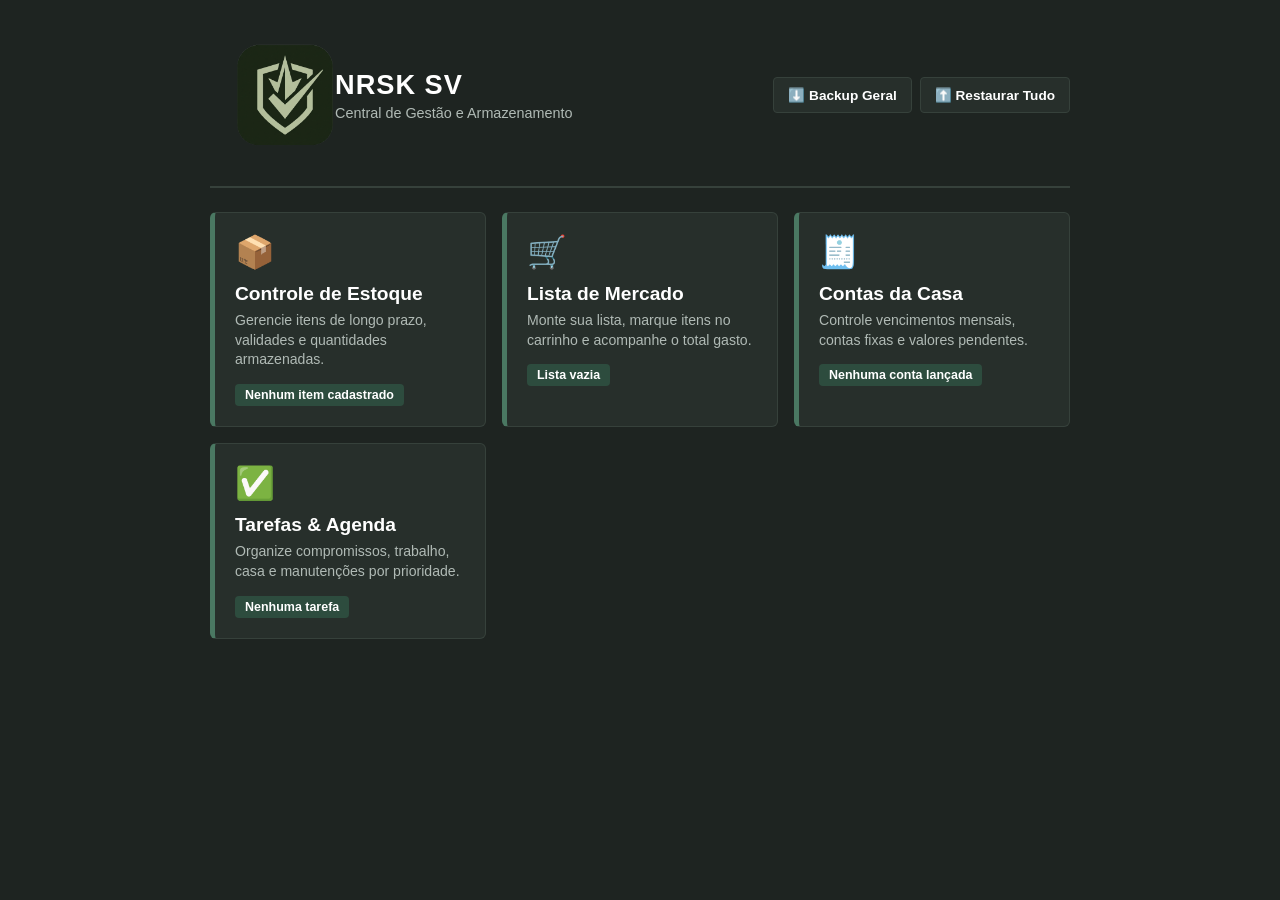
<file: index.html>
<!DOCTYPE html>
<html lang="pt-BR">
<head>
    <meta charset="UTF-8">
    <link rel="shortcut icon" href="assets/logo.png" type="image/x-icon">
    <meta name="viewport" content="width=device-width, initial-scale=1.0">
    <meta name="theme-color" content="#1e2421">
    <title>NRSK SV - Plataforma Doméstica</title>
    <link rel="stylesheet" href="style.css">
    <link rel="manifest" href="manifest.json">
    <link rel="apple-touch-icon" href="assets/logo.png">

</head>
<body>

    <header>
        <div class="brand-container">
            <img src="assets/logo.png" alt="Logo NRSK SV" class="app-logo">
            <div>
                <h1>NRSK SV</h1>
                <p class="subtitle">Central de Gestão e Armazenamento</p>
            </div>
        </div>
        <div class="backup-actions">
            <button type="button" id="btnBackupGeral">⬇️ Backup Geral</button>
            <button type="button" id="btnRestaurarGeral">⬆️ Restaurar Tudo</button>
            <input type="file" id="importGeralFile" style="display:none" accept=".json">
        </div>
    </header>

    <main class="dashboard-grid">
        <a href="estoque/index.html" class="module-card">
            <div class="module-icon">📦</div>
            <div class="module-info">
                <h2>Controle de Estoque</h2>
                <p>Gerencie itens de longo prazo, validades e quantidades armazenadas.</p>
                <span id="resumoEstoque" class="module-badge">Carregando...</span>
            </div>
        </a>

        <a href="mercado/index.html" class="module-card">
            <div class="module-icon">🛒</div>
            <div class="module-info">
                <h2>Lista de Mercado</h2>
                <p>Monte sua lista, marque itens no carrinho e acompanhe o total gasto.</p>
                <span id="resumoMercado" class="module-badge">Carregando...</span>
            </div>
        </a>

        <a href="contas/index.html" class="module-card">
            <div class="module-icon">🧾</div>
            <div class="module-info">
                <h2>Contas da Casa</h2>
                <p>Controle vencimentos mensais, contas fixas e valores pendentes.</p>
                <span id="resumoContas" class="module-badge">Carregando...</span>
            </div>
        </a>

        <a href="tarefas/index.html" class="module-card">
            <div class="module-icon">✅</div>
            <div class="module-info">
                <h2>Tarefas & Agenda</h2>
                <p>Organize compromissos, trabalho, casa e manutenções por prioridade.</p>
                <span id="resumoTarefas" class="module-badge">Carregando...</span>
            </div>
        </a>
    </main>

    <script src="home.js"></script>
    <script>
        if ('serviceWorker' in navigator) {
            window.addEventListener('load', function() {
                navigator.serviceWorker.register('./sw.js');
            });
        }
    </script>

</body>
</html>
</file>
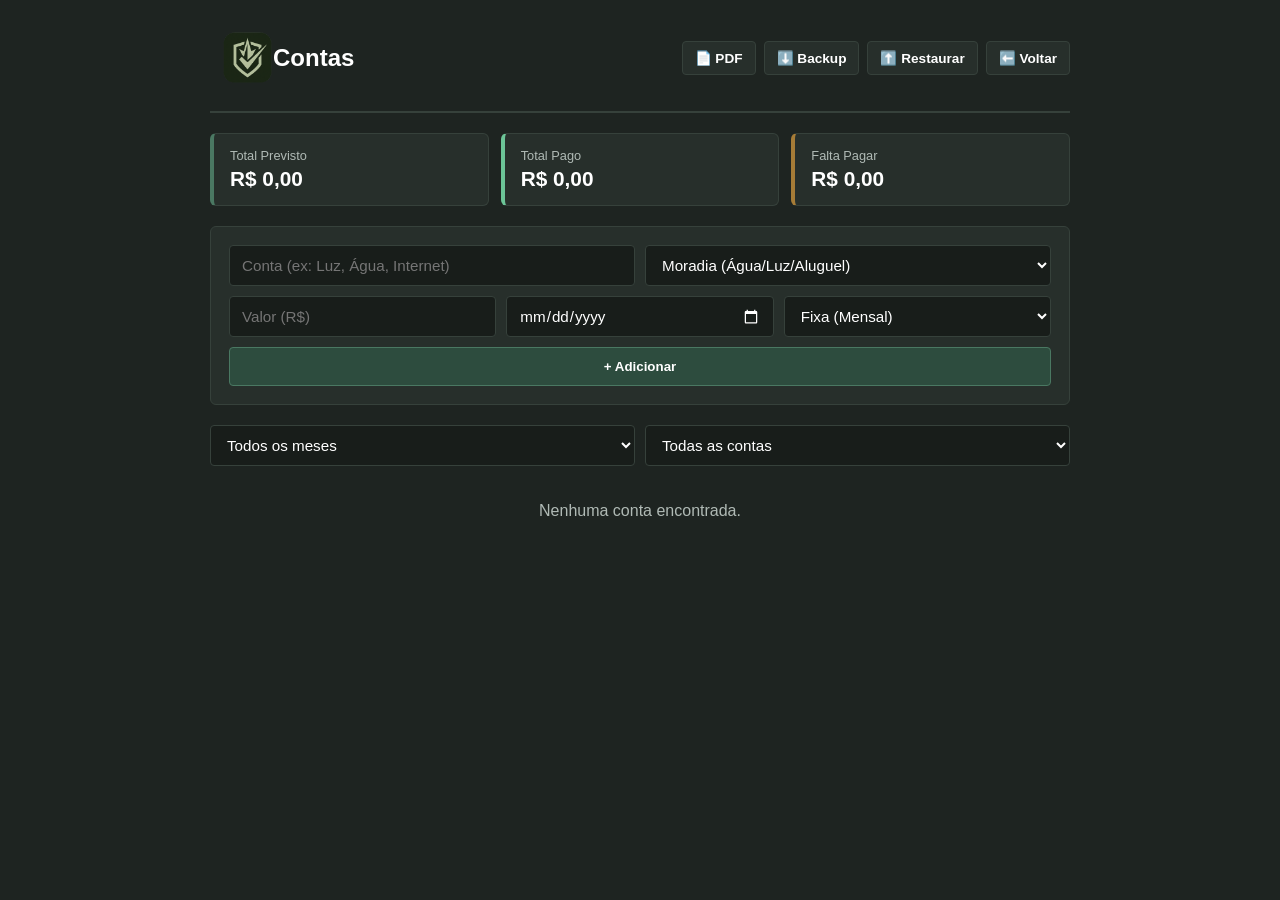
<file: contas/index.html>
<!DOCTYPE html>
<html lang="pt-BR">
<head>
    <meta charset="UTF-8">
    <link rel="shortcut icon" href="../assets/logo.png" type="image/x-icon">
    <meta name="viewport" content="width=device-width, initial-scale=1.0">
    <title>NORSK SV - Contas</title>
    <link rel="stylesheet" href="style.css">
</head>
<body>

    <header>
        <div class="brand-container">
            <img src="../assets/logo.png" alt="Logo NRSK SV" class="app-logo">
            <h1>Contas</h1>
        </div>
        <div class="backup-actions">
            <button type="button" id="btnPdfContas">📄 PDF</button>
            <button type="button" id="btnExportarContas">⬇️ Backup</button>
            <button type="button" id="btnImportarContas">⬆️ Restaurar</button>
            <input type="file" id="importContasFile" style="display:none" accept=".json">
            <a href="../index.html" class="btn-back">⬅️ Voltar</a>
        </div>
    </header>

    <div class="summary-grid">
        <div class="summary-card">
            <span>Total Previsto</span>
            <strong id="totalGeral">R$ 0,00</strong>
        </div>
        <div class="summary-card card-paid">
            <span>Total Pago</span>
            <strong id="totalPago">R$ 0,00</strong>
        </div>
        <div class="summary-card card-pending">
            <span>Falta Pagar</span>
            <strong id="totalPendente">R$ 0,00</strong>
        </div>
    </div>

    <div class="form-card">
        <form id="formConta" class="form-grid">
            <input type="text" id="contaNome" placeholder="Conta (ex: Luz, Água, Internet)" required>
            <select id="contaCategoria">
                <option value="Moradia">Moradia (Água/Luz/Aluguel)</option>
                <option value="Internet/TV">Internet / Telefone</option>
                <option value="Cartão/Banco">Cartão / Empréstimo</option>
                <option value="Veículo">Veículo / Combustível</option>
                <option value="Outros">Outros</option>
            </select>
            <input type="number" id="contaValor" placeholder="Valor (R$)" min="0.01" step="0.01" required>
            <input type="date" id="contaVencimento" required>
            <select id="contaRecorrente" title="Repetir todo mês?">
                <option value="fixa">Fixa (Mensal)</option>
                <option value="avulsa">Avulsa (Única)</option>
            </select>
            <button type="submit" class="btn-add">+ Adicionar</button>
        </form>
    </div>

    <div class="filters">
        <select id="filtroMes">
            <option value="Todos">Todos os meses</option>
        </select>
        <select id="filtroStatusConta">
            <option value="Todos">Todas as contas</option>
            <option value="Pendentes">Somente Pendentes</option>
            <option value="Pagas">Somente Pagas</option>
        </select>
    </div>

    <div id="listaContas" class="items-container"></div>

    <script src="dados-contas.js"></script>
    <script src="app-contas.js"></script>
</body>
</html>
</file>
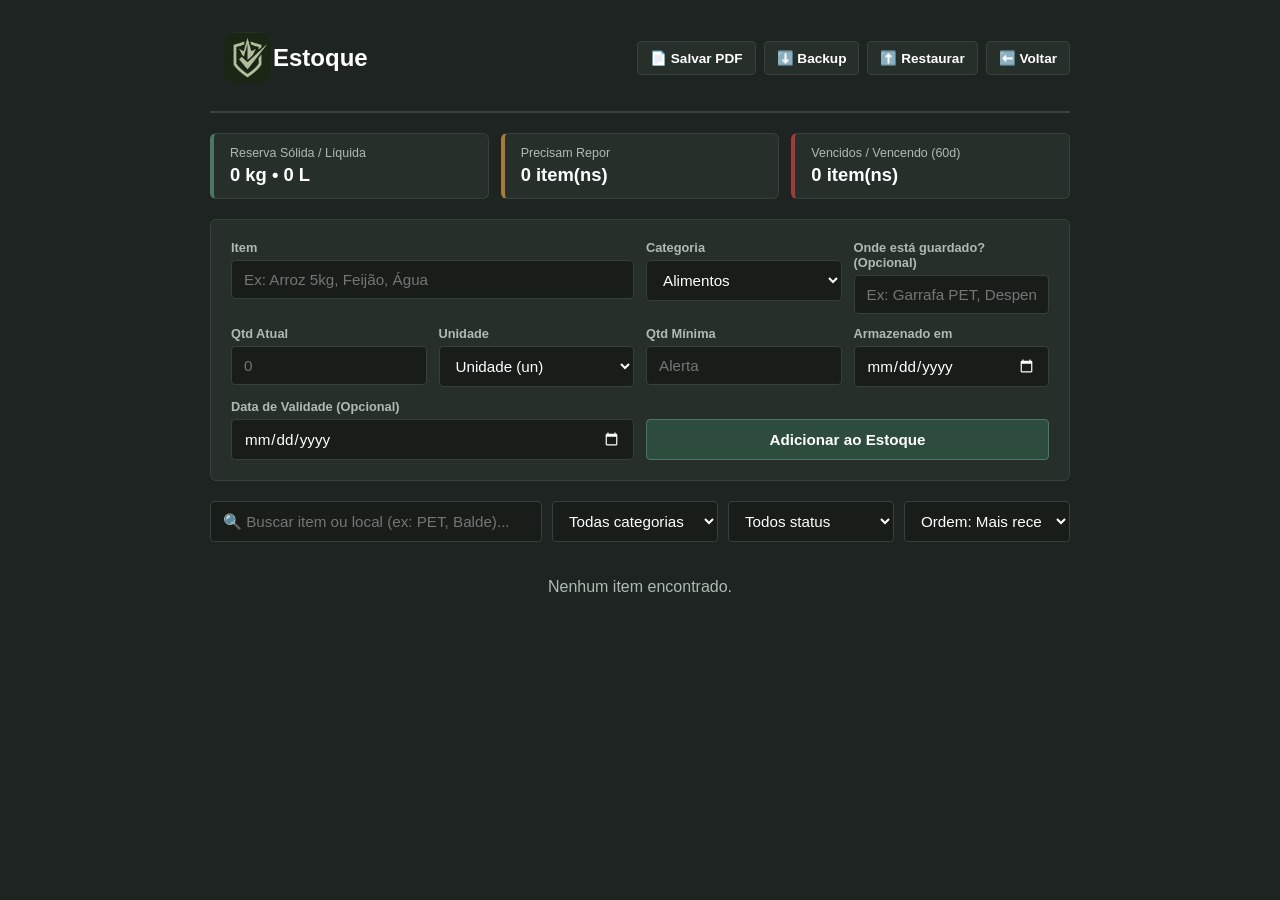
<file: estoque/index.html>
<!DOCTYPE html>
<html lang="pt-BR">
<head>
    <meta charset="UTF-8">
    <link rel="shortcut icon" href="../assets/logo.png" type="image/x-icon">
    <meta name="viewport" content="width=device-width, initial-scale=1.0">
    <title>NRSK SV - Estoque</title>
    <link rel="stylesheet" href="style.css">
</head>
<body>

    <header>
        <div class="brand-container">
            <img src="../assets/logo.png" alt="Logo NRSK SV" class="app-logo">
            <h1>Estoque</h1>
        </div>
        <div class="backup-actions">
            <button type="button" id="btnPdf">📄 Salvar PDF</button>
            <button type="button" id="btnExportar">⬇️ Backup</button>
            <button type="button" id="btnImportar">⬆️ Restaurar</button>
            <input type="file" id="importFile" style="display:none" accept=".json">
            <a href="../index.html" class="btn-back">⬅️ Voltar</a>
        </div>
    </header>

    <!-- Painel de Resumo Rápido -->
    <div class="summary-grid">
        <div class="summary-card">
            <span>Reserva Sólida / Líquida</span>
            <strong id="resumoVolume">0 kg • 0 L</strong>
        </div>
        <div class="summary-card card-warn">
            <span>Precisam Repor</span>
            <strong id="resumoRepor">0 item(ns)</strong>
        </div>
        <div class="summary-card card-danger">
            <span>Vencidos / Vencendo (60d)</span>
            <strong id="resumoVencendo">0 item(ns)</strong>
        </div>
    </div>

    <!-- Formulário de Cadastro e Edição -->
    <div class="form-card" id="boxFormulario">
        <div id="avisoEdicao" class="edit-banner" style="display: none;">
            <span>✏️ Editando item existente</span>
            <button type="button" id="btnCancelarEdicao" class="btn-cancel-edit">Cancelar edição</button>
        </div>

        <form id="itemForm" class="form-grid">
            <input type="hidden" id="editId" value="">

            <div class="field-group span-4">
                <label for="nome">Item</label>
                <input type="text" id="nome" placeholder="Ex: Arroz 5kg, Feijão, Água" required>
            </div>

            <div class="field-group span-2">
                <label for="categoria">Categoria</label>
                <select id="categoria">
                    <option value="Alimentos">Alimentos</option>
                    <option value="Limpeza">Limpeza</option>
                    <option value="Higiene">Higiene</option>
                    <option value="Ferramentas/Casa">Ferramentas/Casa</option>
                    <option value="Outros">Outros</option>
                </select>
            </div>

            <div class="field-group span-2">
                <label for="local">Onde está guardado? (Opcional)</label>
                <input type="text" id="local" placeholder="Ex: Garrafa PET, Despensa">
            </div>

            <div class="field-group span-2">
                <label for="quantidade">Qtd Atual</label>
                <input type="number" id="quantidade" placeholder="0" min="0" step="any" required>
            </div>

            <div class="field-group span-2">
                <label for="unidade">Unidade</label>
                <select id="unidade">
                    <option value="un">Unidade (un)</option>
                    <option value="kg">Quilos (kg)</option>
                    <option value="g">Gramas (g)</option>
                    <option value="L">Litros (L)</option>
                    <option value="ml">Mililitros (ml)</option>
                    <option value="pct">Pacote (pct)</option>
                    <option value="cx">Caixa (cx)</option>
                </select>
            </div>

            <div class="field-group span-2">
                <label for="minimo">Qtd Mínima</label>
                <input type="number" id="minimo" placeholder="Alerta" min="0" step="any" required>
            </div>

            <div class="field-group span-2">
                <label for="dataArmazenamento">Armazenado em</label>
                <input type="date" id="dataArmazenamento">
            </div>

            <div class="field-group span-4">
                <label for="dataValidade">Data de Validade (Opcional)</label>
                <input type="date" id="dataValidade">
            </div>

            <div class="field-group span-4 btn-container">
                <button type="submit" id="btnSubmitForm" class="btn-add">Adicionar ao Estoque</button>
            </div>
        </form>
    </div>

    <!-- Busca, Filtros e Ordenação PEPS -->
    <div class="filters">
        <input type="text" id="busca" placeholder="🔍 Buscar item ou local (ex: PET, Balde)...">
        <select id="filtroCategoria">
            <option value="Todas">Todas categorias</option>
            <option value="Alimentos">Alimentos</option>
            <option value="Limpeza">Limpeza</option>
            <option value="Higiene">Higiene</option>
            <option value="Ferramentas/Casa">Ferramentas/Casa</option>
            <option value="Outros">Outros</option>
        </select>
        <select id="filtroStatus">
            <option value="Todos">Todos status</option>
            <option value="Faltando">Precisa comprar</option>
            <option value="Vencendo">Vencendo (60 dias)</option>
        </select>
        <select id="ordenacao" title="Ordenar lista">
            <option value="recente">Ordem: Mais recentes</option>
            <option value="validade">PEPS: Vence primeiro</option>
            <option value="antigo">PEPS: Mais antigo</option>
            <option value="nome">Ordem: A - Z</option>
        </select>
    </div>

    <div id="listaEstoque" class="inventory-list"></div>

    <script src="dados-estoque.js"></script>
    <script src="acoes-estoque.js"></script>
    <script src="tela-estoque.js"></script>

</body>
</html>
</file>
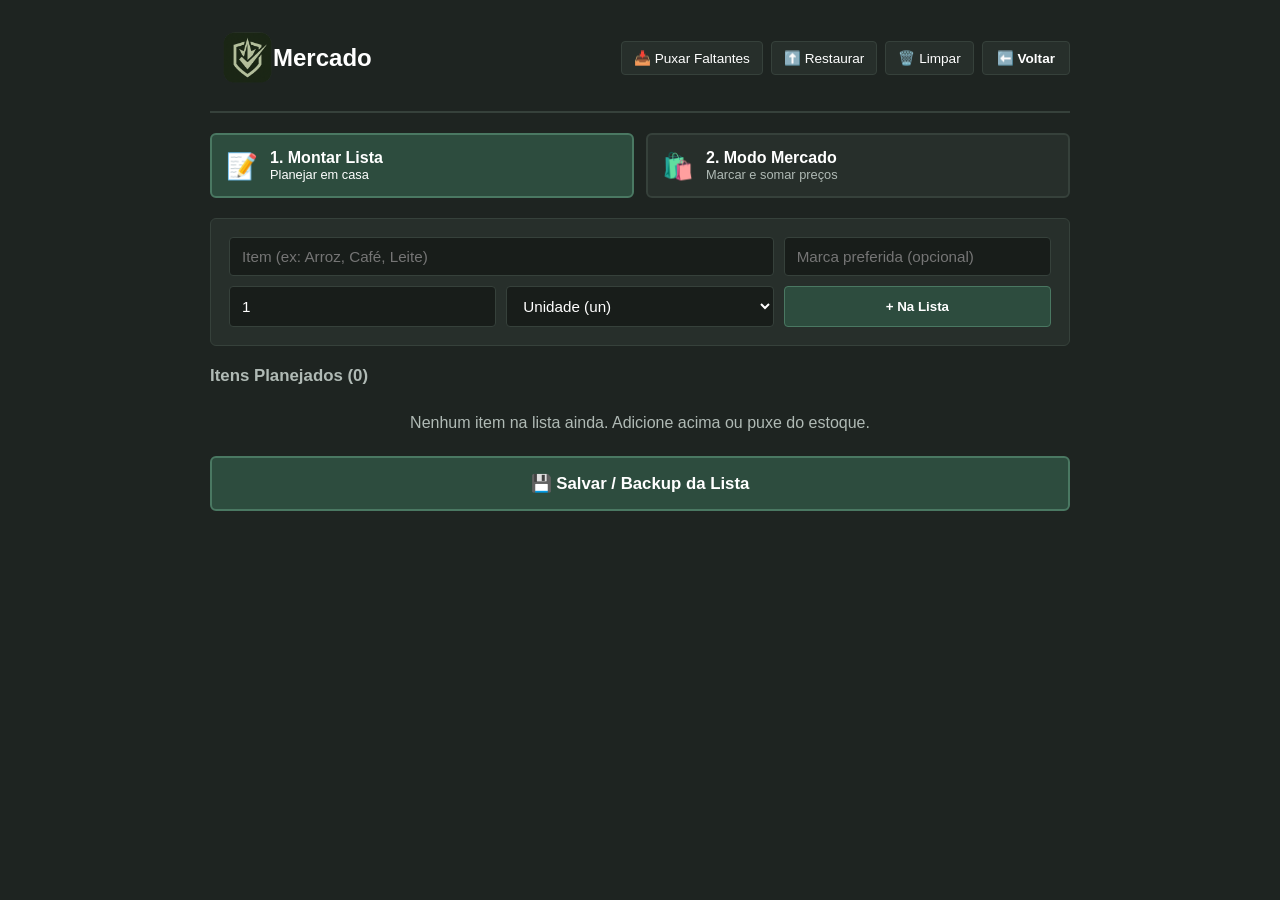
<file: mercado/index.html>
<!DOCTYPE html>
<html lang="pt-BR">
<head>
    <meta charset="UTF-8">
    <link rel="shortcut icon" href="../assets/logo.png" type="image/x-icon">
    <meta name="viewport" content="width=device-width, initial-scale=1.0">
    <title>NORSK SV - Mercado</title>
    <link rel="stylesheet" href="style.css">
</head>
<body>

    <header>
        <div class="brand-container">
            <img src="../assets/logo.png" alt="Logo NRSK SV" class="app-logo">
            <h1>Mercado</h1>
        </div>
        <div class="backup-actions">
            <button type="button" id="btnPuxarEstoque">📥 Puxar Faltantes</button>
            <button type="button" id="btnRestaurarLista">⬆️ Restaurar</button>
            <input type="file" id="importListaFile" style="display:none" accept=".json">
            <button type="button" id="btnLimparLista">🗑️ Limpar</button>
            <a href="../index.html" class="btn-back">⬅️ Voltar</a>
        </div>
    </header>

    <div class="mode-switcher">
        <button type="button" id="tabPlanejar" class="mode-btn active">
            <span class="mode-icon">📝</span>
            <div>
                <strong>1. Montar Lista</strong>
                <small>Planejar em casa</small>
            </div>
        </button>
        <button type="button" id="tabComprar" class="mode-btn">
            <span class="mode-icon">🛍️</span>
            <div>
                <strong>2. Modo Mercado</strong>
                <small>Marcar e somar preços</small>
            </div>
        </button>
    </div>

    <section id="secaoPlanejar">
        <div class="form-card">
            <form id="formPlanejar" class="plan-grid">
                <input type="text" id="planNome" placeholder="Item (ex: Arroz, Café, Leite)" required>
                <input type="text" id="planMarca" placeholder="Marca preferida (opcional)">
                <input type="number" id="planQtd" placeholder="Qtd" value="1" min="0.1" step="any" required>
                <select id="planUnidade" title="Unidade de medida">
                    <option value="un">Unidade (un)</option>
                    <option value="kg">Quilos (kg)</option>
                    <option value="g">Gramas (g)</option>
                    <option value="L">Litros (L)</option>
                    <option value="ml">Mililitros (ml)</option>
                    <option value="pct">Pacote (pct)</option>
                    <option value="cx">Caixa (cx)</option>
                </select>
                <button type="submit" class="btn-add">+ Na Lista</button>
            </form>
        </div>

        <div class="list-header">
            <h3>Itens Planejados (<span id="qtdPlanejados">0</span>)</h3>
        </div>
        <div id="listaPlanejamento" class="items-container"></div>

        <div class="bottom-actions">
            <button type="button" id="btnSalvarListaPlanejada" class="btn-finish">💾 Salvar / Backup da Lista</button>
        </div>
    </section>

    <section id="secaoComprar" style="display: none;">
        <div class="cart-summary">
            <div>
                <span class="summary-label">Pegos / Total</span>
                <strong id="resumoProgresso">0 de 0</strong>
            </div>
            <div style="text-align: right;">
                <span class="summary-label">Total no Carrinho</span>
                <strong id="resumoTotal" class="total-highlight">R$ 0,00</strong>
            </div>
        </div>

        <div id="listaCorredor" class="items-container"></div>

        <div class="extra-card">
            <h4>➕ Pegou algo fora da lista?</h4>
            <form id="formExtra" class="extra-grid">
                <input type="text" id="extraNome" placeholder="Nome do item extra" required>
                <input type="text" id="extraMarca" placeholder="Marca">
                <input type="number" id="extraQtd" placeholder="Qtd" value="1" min="0.1" step="any" required>
                <select id="extraUnidade" title="Unidade de medida">
                    <option value="un">un</option>
                    <option value="kg">kg</option>
                    <option value="g">g</option>
                    <option value="L">L</option>
                    <option value="ml">ml</option>
                    <option value="pct">pct</option>
                    <option value="cx">cx</option>
                </select>
                <input type="number" id="extraPreco" placeholder="R$ Unit." min="0" step="0.01" required>
                <button type="submit" class="btn-add">Adicionar ao Carrinho</button>
            </form>
        </div>

        <div class="bottom-actions">
            <button type="button" id="btnFinalizarCompra" class="btn-finish">✅ Finalizar Compra</button>
        </div>
    </section>

    <div id="modalFinalizar" class="modal-overlay" style="display: none;">
        <div class="modal-box">
            <div class="modal-header">
                <h3 id="modalTitulo">✅ Conferência de Caixa</h3>
                <button type="button" id="btnFecharModal" class="btn-close">✖</button>
            </div>

            <div class="modal-body">
                <div class="compare-row">
                    <span>Valor calculado na lista:</span>
                    <strong id="modalValorLista" class="total-highlight">R$ 0,00</strong>
                </div>

                <div id="blocoConferenciaCaixa">
                    <label for="inputValorCaixa">Quanto deu no caixa? (R$)</label>
                    <input type="number" id="inputValorCaixa" placeholder="Digite o valor cobrado no caixa" min="0" step="0.01">
                    <div id="resultadoDiferenca" class="diff-box">Digite o valor pago no caixa para conferir se bateu.</div>
                </div>

                <div class="modal-buttons">
                    <button type="button" id="btnGerarPdfCompra" class="btn-add">📄 Gerar PDF</button>
                    <button type="button" id="btnBaixarJsonCompra" class="btn-secondary">⬇️ Salvar Backup (.json)</button>
                </div>

                <button type="button" id="btnEnviarEstoque" class="btn-finish" style="margin-top: 8px;">
                    📦 Enviar Itens Pegos para o Estoque
                </button>
            </div>
        </div>
    </div>

    <script src="dados-mercado.js"></script>
    <script src="tela-mercado.js"></script>
    <script src="acoes-mercado.js"></script>
    <script src="modal-mercado.js"></script>
</body>
</html>
</file>
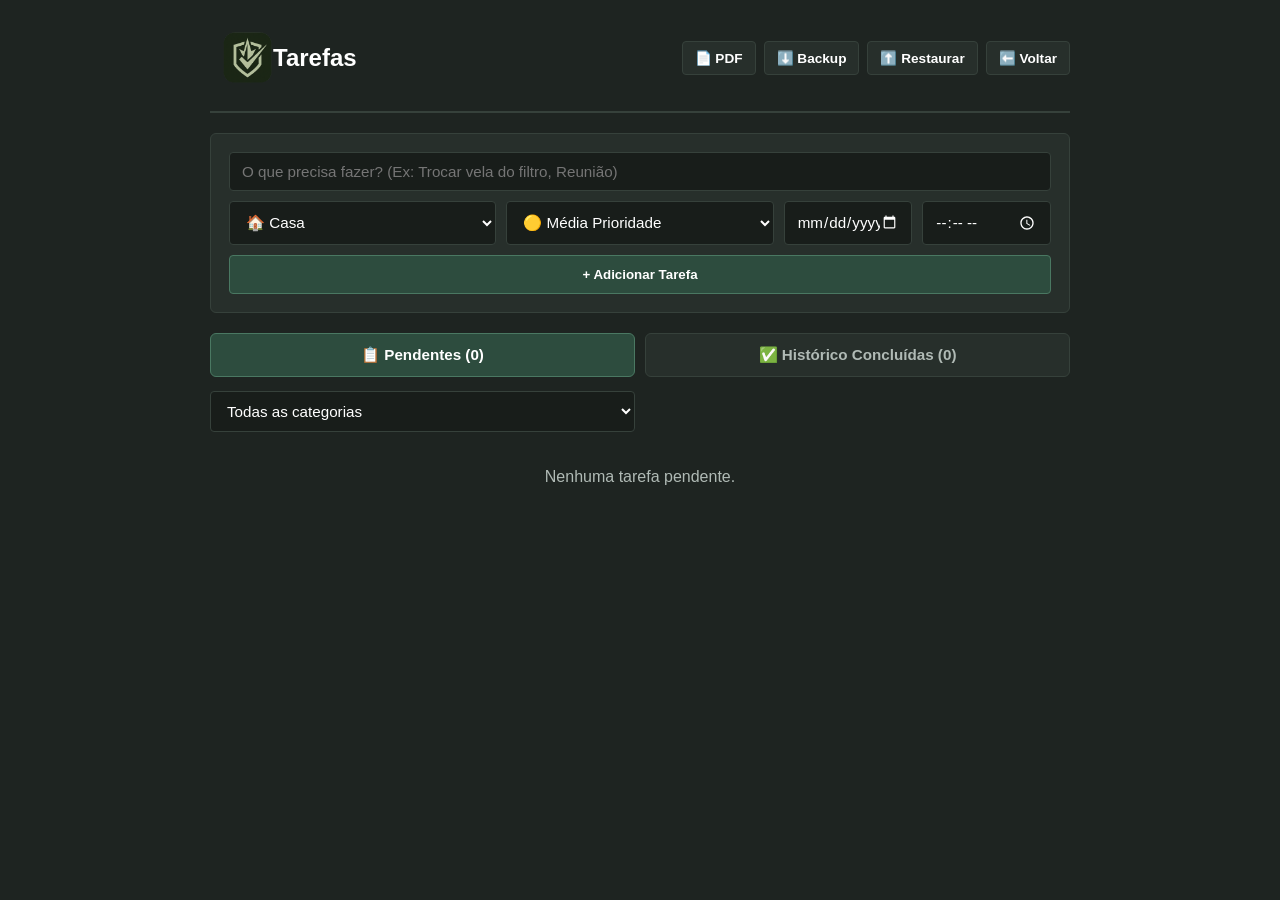
<file: tarefas/index.html>
<!DOCTYPE html>
<html lang="pt-BR">
<head>
    <meta charset="UTF-8">
    <link rel="shortcut icon" href="../assets/logo.png" type="image/x-icon">
    <meta name="viewport" content="width=device-width, initial-scale=1.0">
    <title>NRSK SV - Tarefas</title>
    <link rel="stylesheet" href="style.css">
</head>
<body>

    <header>
        <div class="brand-container">
            <img src="../assets/logo.png" alt="Logo NRSK SV" class="app-logo">
            <h1>Tarefas</h1>
        </div>
        <div class="backup-actions">
            <button type="button" id="btnPdfTarefas">📄 PDF</button>
            <button type="button" id="btnExportarTarefas">⬇️ Backup</button>
            <button type="button" id="btnImportarTarefas">⬆️ Restaurar</button>
            <input type="file" id="importTarefasFile" style="display:none" accept=".json">
            <a href="../index.html" class="btn-back">⬅️ Voltar</a>
        </div>
    </header>

    <div class="form-card">
        <form id="formTarefa" class="form-grid">
            <input type="text" id="tarefaTitulo" placeholder="O que precisa fazer? (Ex: Trocar vela do filtro, Reunião)" required>
            
            <select id="tarefaCategoria">
                <option value="Casa">🏠 Casa</option>
                <option value="Trabalho">💼 Trabalho</option>
                <option value="Manutenção">🔧 Manutenção</option>
                <option value="Compromisso">📅 Compromisso</option>
                <option value="Pessoal">👤 Pessoal</option>
            </select>

            <select id="tarefaPrioridade" title="Prioridade">
                <option value="alta">🔴 Alta Prioridade</option>
                <option value="media" selected>🟡 Média Prioridade</option>
                <option value="baixa">🟢 Baixa Prioridade</option>
            </select>

            <input type="date" id="tarefaData" title="Data (Opcional)">
            <input type="time" id="tarefaHora" title="Horário (Opcional)">
            
            <button type="submit" class="btn-add">+ Adicionar Tarefa</button>
        </form>
    </div>

    <!-- Abas rápidas para alternar entre Pendentes e Histórico -->
    <div class="tabs-bar">
        <button type="button" id="tabPendentes" class="tab-btn active">📋 Pendentes (<span id="countPendentes">0</span>)</button>
        <button type="button" id="tabHistorico" class="tab-btn">✅ Histórico Concluídas (<span id="countConcluidas">0</span>)</button>
    </div>

    <div class="filters">
        <select id="filtroCatTarefa">
            <option value="Todas">Todas as categorias</option>
            <option value="Casa">🏠 Casa</option>
            <option value="Trabalho">💼 Trabalho</option>
            <option value="Manutenção">🔧 Manutenção</option>
            <option value="Compromisso">📅 Compromisso</option>
            <option value="Pessoal">👤 Pessoal</option>
        </select>
        <button type="button" id="btnLimparHistorico" class="btn-clear-history" style="display: none;">🧹 Limpar Histórico</button>
    </div>

    <div id="listaTarefas" class="items-container"></div>

    <script src="dados-tarefas.js"></script>
    <script src="app-tarefas.js"></script>
</body>
</html>
</file>
<file: style.css>
:root {
    --bg-color: #1e2421;
    --card-bg: #272f2b;
    --input-bg: #181d1a;
    --text-main: #ffffff;
    --text-muted: #b0bab5;
    --primary: #2d4c3e;
    --accent: #4a7862;
    --warning: #a67c37;
    --border: #36413b;
}

* {
    box-sizing: border-box;
    margin: 0;
    padding: 0;
    font-family: 'Segoe UI', Tahoma, Geneva, Verdana, sans-serif;
}

body {
    background-color: var(--bg-color);
    color: var(--text-main);
    padding: 20px;
    max-width: 900px;
    margin: 0 auto;
    padding-bottom: 50px;
}

header {
    display: flex;
    justify-content: space-between;
    align-items: center;
    flex-wrap: wrap;
    gap: 12px;
    border-bottom: 2px solid var(--border);
    padding-bottom: 16px;
    margin-bottom: 24px;
}

.brand-container {
    display: flex;
    align-items: center;
    gap: 0px;
}

.app-logo {
    width: auto;
    height: 150px;
    object-fit: contain;
    border-radius: 2px;
    padding: 0px;
}

.brand-container div {
    margin-left: -25px;
}

h1 {
    font-size: 1.7rem;
    letter-spacing: 1px;
    font-weight: 700;
}

.subtitle {
    color: var(--text-muted);
    font-size: 0.9rem;
    margin-top: 4px;
}

.backup-actions {
    display: flex;
    align-items: center;
    gap: 8px;
    flex-wrap: wrap;
}

.backup-actions button {
    background-color: var(--card-bg);
    color: var(--text-main);
    border: 1px solid var(--border);
    padding: 9px 14px;
    border-radius: 4px;
    cursor: pointer;
    font-size: 0.85rem;
    font-weight: 600;
    transition: background 0.2s, border-color 0.2s;
}

.backup-actions button:hover {
    background-color: var(--primary);
    border-color: var(--accent);
}

.dashboard-grid {
    display: grid;
    grid-template-columns: repeat(auto-fit, minmax(260px, 1fr));
    gap: 16px;
}

.module-card {
    background-color: var(--card-bg);
    border: 1px solid var(--border);
    border-left: 5px solid var(--accent);
    border-radius: 6px;
    padding: 20px;
    text-decoration: none;
    color: var(--text-main);
    display: flex;
    flex-direction: column;
    gap: 12px;
    transition: transform 0.15s, background-color 0.2s;
}

.module-card:hover {
    background-color: #2e3833;
    transform: translateY(-2px);
    border-color: var(--accent);
}

.module-icon {
    font-size: 2rem;
}

.module-info h2 {
    font-size: 1.2rem;
    margin-bottom: 6px;
}

.module-info p {
    font-size: 0.88rem;
    color: var(--text-muted);
    line-height: 1.4;
    margin-bottom: 14px;
}

.module-badge {
    display: inline-block;
    background-color: var(--primary);
    color: var(--text-main);
    padding: 4px 10px;
    border-radius: 4px;
    font-size: 0.78rem;
    font-weight: 600;
}

.module-badge.badge-alert {
    background-color: var(--warning);
}
</file>
<file: contas/style.css>
:root {
    --bg-color: #1e2421;
    --card-bg: #272f2b;
    --input-bg: #181d1a;
    --text-main: #ffffff;
    --text-muted: #b0bab5;
    --primary: #2d4c3e;
    --primary-hover: #385e4d;
    --accent: #4a7862;
    --danger: #9e3b3b;
    --warning: #a67c37;
    --border: #36413b;
}

* {
    box-sizing: border-box;
    margin: 0;
    padding: 0;
    font-family: 'Segoe UI', Tahoma, Geneva, Verdana, sans-serif;
}

body {
    background-color: var(--bg-color);
    color: var(--text-main);
    padding: 20px;
    max-width: 900px;
    margin: 0 auto;
    padding-bottom: 50px;
}

header {
    display: flex;
    justify-content: space-between;
    align-items: center;
    margin-bottom: 20px;
    flex-wrap: wrap;
    gap: 10px;
    border-bottom: 2px solid var(--border);
    padding-bottom: 16px;
}

.brand-container {
    display: flex;
    align-items: center;
    gap: 0px;
}

.app-logo {
    width: auto;
    height: 75px;
    object-fit: contain;
}

.brand-container h1 {
    font-size: 1.5rem;
    margin-left: -12px;
}

.backup-actions {
    display: flex;
    align-items: center;
    gap: 8px;
    flex-wrap: wrap;
}

.backup-actions button, .btn-back {
    background-color: var(--card-bg);
    color: var(--text-main);
    text-decoration: none;
    border: 1px solid var(--border);
    padding: 8px 12px;
    border-radius: 4px;
    cursor: pointer;
    font-size: 0.85rem;
    font-weight: 600;
}

.backup-actions button:hover, .btn-back:hover {
    background-color: var(--primary);
    border-color: var(--accent);
}

.summary-grid {
    display: grid;
    grid-template-columns: repeat(3, 1fr);
    gap: 12px;
    margin-bottom: 20px;
}

@media (max-width: 600px) {
    .summary-grid { grid-template-columns: 1fr; }
}

.summary-card {
    background-color: var(--card-bg);
    border: 1px solid var(--border);
    border-left: 4px solid var(--accent);
    padding: 14px 16px;
    border-radius: 6px;
}

.summary-card.card-paid { border-left-color: #6cc497; }
.summary-card.card-pending { border-left-color: var(--warning); }

.summary-card span {
    display: block;
    font-size: 0.8rem;
    color: var(--text-muted);
    margin-bottom: 4px;
}

.summary-card strong {
    font-size: 1.3rem;
}

.form-card {
    background-color: var(--card-bg);
    padding: 18px;
    border-radius: 6px;
    border: 1px solid var(--border);
    margin-bottom: 20px;
}

.form-grid {
    display: grid;
    grid-template-columns: repeat(6, 1fr);
    gap: 10px;
}

#contaNome { grid-column: span 3; }
#contaCategoria { grid-column: span 3; }
#contaValor { grid-column: span 2; }
#contaVencimento { grid-column: span 2; }
#contaRecorrente { grid-column: span 2; }
.btn-add { grid-column: span 6; }

@media (max-width: 650px) {
    .form-grid { grid-template-columns: 1fr; }
    #contaNome, #contaCategoria, #contaValor, #contaVencimento, #contaRecorrente, .btn-add {
        grid-column: span 1;
    }
}

input, select {
    background-color: var(--input-bg);
    border: 1px solid var(--border);
    color: var(--text-main);
    padding: 10px 12px;
    border-radius: 4px;
    font-size: 0.95rem;
    width: 100%;
    color-scheme: dark;
}

input:focus, select:focus {
    outline: none;
    border-color: var(--accent);
}

.btn-add {
    background-color: var(--primary);
    color: var(--text-main);
    border: 1px solid var(--accent);
    padding: 11px;
    border-radius: 4px;
    font-weight: 600;
    cursor: pointer;
}

.btn-add:hover { background-color: var(--primary-hover); }

.filters {
    display: grid;
    grid-template-columns: 1fr 1fr;
    gap: 10px;
    margin-bottom: 16px;
}

.items-container {
    display: flex;
    flex-direction: column;
    gap: 10px;
}

.bill-card {
    background-color: var(--card-bg);
    border: 1px solid var(--border);
    border-left: 5px solid var(--accent);
    border-radius: 6px;
    padding: 14px 16px;
    display: flex;
    justify-content: space-between;
    align-items: center;
    gap: 12px;
    flex-wrap: wrap;
}

.bill-card.status-paga {
    border-left-color: #6cc497;
    opacity: 0.7;
}

.bill-card.status-atrasada { border-left-color: var(--danger); }
.bill-card.status-alerta { border-left-color: var(--warning); }

.bill-info h3 {
    font-size: 1.05rem;
    margin-bottom: 4px;
}

.bill-meta {
    font-size: 0.85rem;
    color: var(--text-muted);
    display: flex;
    gap: 10px;
    flex-wrap: wrap;
    align-items: center;
}

.badge {
    padding: 2px 8px;
    border-radius: 4px;
    font-size: 0.75rem;
    font-weight: 600;
    color: var(--text-main);
}

.badge-ok { background-color: var(--primary); }
.badge-warn { background-color: var(--warning); }
.badge-late { background-color: var(--danger); }

.bill-actions {
    display: flex;
    align-items: center;
    gap: 10px;
}

.bill-value {
    font-size: 1.15rem;
    font-weight: 700;
}

.btn-pay {
    background-color: var(--input-bg);
    color: var(--text-main);
    border: 1px solid var(--border);
    padding: 7px 12px;
    border-radius: 4px;
    font-size: 0.85rem;
    font-weight: 600;
    cursor: pointer;
}

.btn-pay.paid {
    background-color: var(--primary);
    border-color: #6cc497;
}

.btn-delete {
    background: transparent;
    border: none;
    color: var(--text-muted);
    cursor: pointer;
    font-size: 1rem;
}

.btn-delete:hover { color: var(--text-main); }
</file>
<file: estoque/style.css>
:root {
    --bg-color: #1e2421;
    --card-bg: #272f2b;
    --input-bg: #181d1a;
    --text-main: #ffffff;
    --text-muted: #b0bab5;
    --primary: #2d4c3e;
    --primary-hover: #385e4d;
    --accent: #4a7862;
    --danger: #9e3b3b;
    --warning: #a67c37;
    --border: #36413b;
}

* {
    box-sizing: border-box;
    margin: 0;
    padding: 0;
    font-family: 'Segoe UI', Tahoma, Geneva, Verdana, sans-serif;
}

body {
    background-color: var(--bg-color);
    color: var(--text-main);
    padding: 20px;
    max-width: 900px;
    margin: 0 auto;
    padding-bottom: 50px;
}

header {
    display: flex;
    justify-content: space-between;
    align-items: center;
    margin-bottom: 20px;
    flex-wrap: wrap;
    gap: 10px;
    border-bottom: 2px solid var(--border);
    padding-bottom: 16px;
}

.brand-container {
    display: flex;
    align-items: center;
    gap: 0px;
}

.app-logo {
    width: auto;
    height: 75px;
    object-fit: contain;
}

.brand-container h1 {
    font-size: 1.5rem;
    margin-left: -12px;
}

.backup-actions {
    display: flex;
    align-items: center;
    gap: 8px;
    flex-wrap: wrap;
}

.backup-actions button, .btn-back {
    background-color: var(--card-bg);
    color: var(--text-main);
    text-decoration: none;
    border: 1px solid var(--border);
    padding: 8px 12px;
    border-radius: 4px;
    cursor: pointer;
    font-size: 0.85rem;
    font-weight: 600;
}

.backup-actions button:hover, .btn-back:hover {
    background-color: var(--primary);
    border-color: var(--accent);
}

/* Resumo no topo */
.summary-grid {
    display: grid;
    grid-template-columns: repeat(3, 1fr);
    gap: 12px;
    margin-bottom: 20px;
}

@media (max-width: 650px) {
    .summary-grid { grid-template-columns: 1fr; }
}

.summary-card {
    background-color: var(--card-bg);
    border: 1px solid var(--border);
    border-left: 4px solid var(--accent);
    padding: 12px 16px;
    border-radius: 6px;
}

.summary-card.card-warn { border-left-color: var(--warning); }
.summary-card.card-danger { border-left-color: var(--danger); }

.summary-card span {
    display: block;
    font-size: 0.78rem;
    color: var(--text-muted);
    margin-bottom: 4px;
}

.summary-card strong {
    font-size: 1.15rem;
}

/* Formulário e Banner de Edição */
.form-card {
    background-color: var(--card-bg);
    padding: 20px;
    border-radius: 6px;
    margin-bottom: 20px;
    border: 1px solid var(--border);
}

.form-card.editing-mode {
    border-color: var(--warning);
}

.edit-banner {
    background-color: var(--warning);
    color: var(--text-main);
    padding: 8px 12px;
    border-radius: 4px;
    margin-bottom: 14px;
    display: flex;
    justify-content: space-between;
    align-items: center;
    font-size: 0.85rem;
    font-weight: 600;
}

.btn-cancel-edit {
    background-color: var(--input-bg);
    color: var(--text-main);
    border: none;
    padding: 4px 10px;
    border-radius: 4px;
    cursor: pointer;
    font-size: 0.8rem;
}

.form-grid {
    display: grid;
    gap: 12px;
    width: 100%;
}

.field-group {
    display: flex;
    flex-direction: column;
    gap: 5px;
    min-width: 0;
}

.field-group label {
    font-size: 0.8rem;
    color: var(--text-muted);
    font-weight: 600;
}

.btn-container { justify-content: flex-end; }

@media (min-width: 680px) {
    .form-grid { grid-template-columns: repeat(8, 1fr); }
    .span-2 { grid-column: span 2; }
    .span-4 { grid-column: span 4; }
}

@media (max-width: 679px) {
    .form-grid { grid-template-columns: 1fr; }
}

input, select {
    background-color: var(--input-bg);
    border: 1px solid var(--border);
    color: var(--text-main);
    padding: 10px 12px;
    border-radius: 4px;
    font-size: 0.95rem;
    width: 100%;
    min-width: 0;
    color-scheme: dark;
}

input:focus, select:focus {
    outline: none;
    border-color: var(--accent);
}

button.btn-add {
    background-color: var(--primary);
    color: var(--text-main);
    border: 1px solid var(--accent);
    padding: 11px 16px;
    border-radius: 4px;
    font-weight: 600;
    font-size: 0.95rem;
    cursor: pointer;
    width: 100%;
}

button.btn-add:hover { background-color: var(--primary-hover); }

.filters {
    display: grid;
    grid-template-columns: 2fr 1fr 1fr 1fr;
    gap: 10px;
    margin-bottom: 16px;
}

@media (max-width: 720px) {
    .filters { grid-template-columns: 1fr 1fr; }
    .filters input { grid-column: span 2; }
}

.inventory-list {
    display: flex;
    flex-direction: column;
    gap: 10px;
}

.item-card {
    background-color: var(--card-bg);
    padding: 16px;
    border-radius: 6px;
    display: flex;
    justify-content: space-between;
    align-items: center;
    border: 1px solid var(--border);
    border-left: 5px solid var(--accent);
    flex-wrap: wrap;
    gap: 12px;
}

.item-card.low-stock { border-left-color: var(--warning); }
.item-card.out-of-stock { border-left-color: var(--danger); }

.item-info h3 {
    font-size: 1.1rem;
    margin-bottom: 6px;
}

.item-meta, .item-dates {
    font-size: 0.84rem;
    color: var(--text-muted);
    display: flex;
    gap: 12px;
    align-items: center;
    flex-wrap: wrap;
}

.item-dates { margin-top: 6px; }

.badge {
    padding: 3px 8px;
    border-radius: 4px;
    font-size: 0.75rem;
    font-weight: 600;
    color: var(--text-main);
}

.badge-ok { background-color: var(--primary); }
.badge-low { background-color: var(--warning); }
.badge-out { background-color: var(--danger); }

.item-controls {
    display: flex;
    align-items: center;
    gap: 8px;
}

.qty-btn {
    background-color: var(--input-bg);
    color: var(--text-main);
    border: 1px solid var(--border);
    width: 34px;
    height: 34px;
    border-radius: 4px;
    font-size: 1.1rem;
    cursor: pointer;
}

.qty-btn:hover {
    background-color: var(--primary);
    border-color: var(--accent);
}

.qty-display {
    min-width: 75px;
    text-align: center;
    font-weight: bold;
}

.btn-icon {
    background: transparent;
    border: none;
    color: var(--text-muted);
    cursor: pointer;
    margin-left: 6px;
    font-size: 1rem;
}

.btn-icon:hover { color: var(--text-main); }
</file>
<file: mercado/style.css>
:root {
    --bg-color: #1e2421;
    --card-bg: #272f2b;
    --input-bg: #181d1a;
    --text-main: #ffffff;
    --text-muted: #b0bab5;
    --primary: #2d4c3e;
    --primary-hover: #385e4d;
    --accent: #4a7862;
    --danger: #9e3b3b;
    --warning: #a67c37;
    --border: #36413b;
}

* {
    box-sizing: border-box;
    margin: 0;
    padding: 0;
    font-family: 'Segoe UI', Tahoma, Geneva, Verdana, sans-serif;
}

body {
    background-color: var(--bg-color);
    color: var(--text-main);
    padding: 20px;
    max-width: 900px;
    margin: 0 auto;
    padding-bottom: 50px;
}

header {
    display: flex;
    justify-content: space-between;
    align-items: center;
    margin-bottom: 20px;
    flex-wrap: wrap;
    gap: 10px;
    border-bottom: 2px solid var(--border);
    padding-bottom: 16px;
}

.header-left {
    display: flex;
    align-items: center;
    gap: 14px;
}

h1 {
    font-size: 1.5rem;
    font-weight: 700;
}

.btn-back {
    background-color: var(--card-bg);
    color: var(--text-main);
    text-decoration: none;
    padding: 8px 14px;
    border-radius: 4px;
    border: 1px solid var(--border);
    font-size: 0.85rem;
    font-weight: 600;
    transition: background 0.2s;
}

.btn-back:hover {
    background-color: var(--primary);
    border-color: var(--accent);
}

.backup-actions {
    display: flex;
    gap: 8px;
    flex-wrap: wrap;
}

.backup-actions button {
    background-color: var(--card-bg);
    color: var(--text-main);
    border: 1px solid var(--border);
    padding: 8px 12px;
    border-radius: 4px;
    cursor: pointer;
    font-size: 0.85rem;
}

.backup-actions button:hover {
    background-color: var(--primary);
    border-color: var(--accent);
}

.mode-switcher {
    display: grid;
    grid-template-columns: 1fr 1fr;
    gap: 12px;
    margin-bottom: 20px;
}

.mode-btn {
    background-color: var(--card-bg);
    border: 2px solid var(--border);
    color: var(--text-muted);
    padding: 14px;
    border-radius: 6px;
    cursor: pointer;
    display: flex;
    align-items: center;
    gap: 12px;
    text-align: left;
    transition: all 0.2s;
}

.mode-btn .mode-icon {
    font-size: 1.6rem;
}

.mode-btn strong {
    display: block;
    font-size: 1rem;
    color: var(--text-main);
}

.mode-btn small {
    font-size: 0.8rem;
}

.mode-btn.active {
    background-color: var(--primary);
    border-color: var(--accent);
    color: var(--text-main);
}

.form-card, .extra-card {
    background-color: var(--card-bg);
    padding: 18px;
    border-radius: 6px;
    border: 1px solid var(--border);
    margin-bottom: 20px;
}

.extra-card {
    margin-top: 24px;
    border-top: 4px solid var(--accent);
}

.extra-card h4 {
    margin-bottom: 12px;
    font-size: 0.95rem;
    color: var(--text-main);
}

.plan-grid {
    display: grid;
    grid-template-columns: repeat(6, 1fr);
    gap: 10px;
}

.plan-grid #planNome { grid-column: span 4; }
.plan-grid #planMarca { grid-column: span 2; }
.plan-grid #planQtd { grid-column: span 2; }
.plan-grid #planUnidade { grid-column: span 2; }
.plan-grid .btn-add { grid-column: span 2; }

.extra-grid {
    display: grid;
    grid-template-columns: repeat(6, 1fr);
    gap: 10px;
}

.extra-grid #extraNome { grid-column: span 4; }
.extra-grid #extraMarca { grid-column: span 2; }
.extra-grid #extraQtd { grid-column: span 1; }
.extra-grid #extraUnidade { grid-column: span 1; }
.extra-grid #extraPreco { grid-column: span 2; }
.extra-grid .btn-add { grid-column: span 2; }

@media (max-width: 680px) {
    .plan-grid, .extra-grid {
        grid-template-columns: 1fr 1fr;
    }
    .plan-grid #planNome,
    .plan-grid #planMarca,
    .plan-grid .btn-add,
    .extra-grid #extraNome,
    .extra-grid #extraMarca,
    .extra-grid .btn-add {
        grid-column: span 2;
    }
    .extra-grid #extraQtd,
    .extra-grid #extraUnidade {
        grid-column: span 1;
    }
    .extra-grid #extraPreco {
        grid-column: span 2;
    }
}

input, select {
    background-color: var(--input-bg);
    border: 1px solid var(--border);
    color: var(--text-main);
    padding: 10px 12px;
    border-radius: 4px;
    font-size: 0.95rem;
    width: 100%;
    min-width: 0;
}

input:focus, select:focus {
    outline: none;
    border-color: var(--accent);
}

.btn-add {
    background-color: var(--primary);
    color: var(--text-main);
    border: 1px solid var(--accent);
    padding: 10px 16px;
    border-radius: 4px;
    font-weight: 600;
    cursor: pointer;
    white-space: nowrap;
    width: 100%;
}

.btn-add:hover {
    background-color: var(--primary-hover);
}

.btn-secondary {
    background-color: var(--input-bg);
    color: var(--text-main);
    border: 1px solid var(--border);
    padding: 10px 16px;
    border-radius: 4px;
    font-weight: 600;
    cursor: pointer;
    width: 100%;
}

.btn-secondary:hover {
    border-color: var(--accent);
    background-color: var(--card-bg);
}

.bottom-actions {
    margin-top: 24px;
}

.btn-finish {
    background-color: var(--primary);
    color: var(--text-main);
    border: 2px solid var(--accent);
    padding: 15px 20px;
    border-radius: 6px;
    font-size: 1.05rem;
    font-weight: 700;
    cursor: pointer;
    width: 100%;
    transition: background 0.2s;
}

.btn-finish:hover {
    background-color: var(--primary-hover);
}
.list-header {
    margin-bottom: 12px;
    color: var(--text-muted);
    font-size: 0.9rem;
}

.items-container {
    display: flex;
    flex-direction: column;
    gap: 10px;
}

.plan-item {
    background-color: var(--card-bg);
    border: 1px solid var(--border);
    border-left: 4px solid var(--accent);
    padding: 14px 16px;
    border-radius: 6px;
    display: flex;
    justify-content: space-between;
    align-items: center;
    gap: 10px;
}

.plan-item-info strong {
    font-size: 1.05rem;
    display: block;
}

.plan-item-info span {
    font-size: 0.85rem;
    color: var(--text-muted);
}

.cart-summary {
    background-color: var(--card-bg);
    border: 1px solid var(--accent);
    border-radius: 6px;
    padding: 14px 18px;
    margin-bottom: 16px;
    display: flex;
    justify-content: space-between;
    align-items: center;
    position: sticky;
    top: 10px;
    z-index: 10;
}

.summary-label {
    display: block;
    font-size: 0.78rem;
    color: var(--text-muted);
}

.total-highlight {
    font-size: 1.35rem;
    color: #6cc497;
}

.shop-card {
    background-color: var(--card-bg);
    border: 1px solid var(--border);
    border-left: 5px solid var(--accent);
    border-radius: 6px;
    padding: 14px;
    display: flex;
    flex-direction: column;
    gap: 12px;
}

.shop-card.status-pego {
    border-left-color: #6cc497;
    background-color: #212b26;
}

.shop-card.status-faltou {
    border-left-color: var(--danger);
    opacity: 0.65;
}

.shop-top {
    display: flex;
    justify-content: space-between;
    align-items: center;
    gap: 10px;
    flex-wrap: wrap;
}

.shop-title {
    font-size: 1.1rem;
    font-weight: 700;
}

.shop-card.status-faltou .shop-title {
    text-decoration: line-through;
    color: var(--text-muted);
}

.badge-extra {
    background-color: var(--warning);
    color: var(--text-main);
    font-size: 0.7rem;
    padding: 2px 6px;
    border-radius: 4px;
    margin-left: 6px;
    vertical-align: middle;
}

.shop-actions {
    display: flex;
    gap: 6px;
}

.btn-status {
    background-color: var(--input-bg);
    color: var(--text-muted);
    border: 1px solid var(--border);
    padding: 7px 12px;
    border-radius: 4px;
    font-size: 0.85rem;
    font-weight: 600;
    cursor: pointer;
}

.btn-status.active-pego {
    background-color: var(--primary);
    color: var(--text-main);
    border-color: #6cc497;
}

.btn-status.active-faltou {
    background-color: var(--danger);
    color: var(--text-main);
    border-color: var(--danger);
}

.shop-inputs {
    display: grid;
    grid-template-columns: 1.5fr 1.1fr 1fr;
    gap: 8px;
}

.shop-inputs .field label {
    display: block;
    font-size: 0.72rem;
    color: var(--text-muted);
    margin-bottom: 3px;
}

.shop-inputs input,
.shop-inputs select {
    padding: 7px 9px;
    font-size: 0.9rem;
}

.qtd-unidade-group {
    display: grid;
    grid-template-columns: 1fr 1fr;
    gap: 4px;
}

.btn-delete {
    background: transparent;
    border: none;
    color: var(--text-muted);
    cursor: pointer;
    font-size: 1rem;
    padding: 4px;
}

.btn-delete:hover {
    color: var(--text-main);
}

.modal-overlay {
    position: fixed;
    top: 0;
    left: 0;
    width: 100%;
    height: 100%;
    background-color: rgba(12, 16, 14, 0.88);
    display: flex;
    align-items: center;
    justify-content: center;
    padding: 16px;
    z-index: 100;
}

.modal-box {
    background-color: var(--card-bg);
    border: 1px solid var(--accent);
    border-radius: 6px;
    width: 100%;
    max-width: 480px;
    padding: 20px;
}

.modal-header {
    display: flex;
    justify-content: space-between;
    align-items: center;
    border-bottom: 1px solid var(--border);
    padding-bottom: 12px;
    margin-bottom: 16px;
}

.btn-close {
    background: transparent;
    border: none;
    color: var(--text-muted);
    font-size: 1.1rem;
    cursor: pointer;
}

.btn-close:hover {
    color: var(--text-main);
}

.modal-body {
    display: flex;
    flex-direction: column;
    gap: 14px;
}

.compare-row {
    background-color: var(--input-bg);
    border: 1px solid var(--border);
    padding: 12px 14px;
    border-radius: 4px;
    display: flex;
    justify-content: space-between;
    align-items: center;
}

#blocoConferenciaCaixa label {
    display: block;
    font-size: 0.85rem;
    color: var(--text-muted);
    margin-bottom: 6px;
}

.diff-box {
    margin-top: 10px;
    padding: 10px 12px;
    border-radius: 4px;
    background-color: var(--input-bg);
    border-left: 4px solid var(--border);
    font-size: 0.9rem;
    font-weight: 600;
}

.diff-box.diff-ok {
    border-left-color: #6cc497;
    color: #6cc497;
}

.diff-box.diff-alert {
    border-left-color: var(--warning);
    color: #e8b86b;
}

.modal-buttons {
    display: grid;
    grid-template-columns: 1fr 1fr;
    gap: 10px;
    margin-top: 6px;
}
.brand-container {
    display: flex;
    align-items: center;
    gap: 0px;
}

.app-logo {
    width: auto;
    height: 75px;
    object-fit: contain;
    border-radius: 2px;
    padding: 0px;
}

.brand-container h1 {
    margin-left: -12px;
}

.backup-actions {
    display: flex;
    align-items: center;
    gap: 8px;
    flex-wrap: wrap;
}
</file>
<file: tarefas/style.css>
:root {
    --bg-color: #1e2421;
    --card-bg: #272f2b;
    --input-bg: #181d1a;
    --text-main: #ffffff;
    --text-muted: #b0bab5;
    --primary: #2d4c3e;
    --primary-hover: #385e4d;
    --accent: #4a7862;
    --danger: #9e3b3b;
    --warning: #a67c37;
    --border: #36413b;
}

* {
    box-sizing: border-box;
    margin: 0;
    padding: 0;
    font-family: 'Segoe UI', Tahoma, Geneva, Verdana, sans-serif;
}

body {
    background-color: var(--bg-color);
    color: var(--text-main);
    padding: 20px;
    max-width: 900px;
    margin: 0 auto;
    padding-bottom: 50px;
}

header {
    display: flex;
    justify-content: space-between;
    align-items: center;
    margin-bottom: 20px;
    flex-wrap: wrap;
    gap: 10px;
    border-bottom: 2px solid var(--border);
    padding-bottom: 16px;
}

.brand-container {
    display: flex;
    align-items: center;
    gap: 0px;
}

.app-logo {
    width: auto;
    height: 75px;
    object-fit: contain;
}

.brand-container h1 {
    font-size: 1.5rem;
    margin-left: -12px;
}

.backup-actions {
    display: flex;
    align-items: center;
    gap: 8px;
    flex-wrap: wrap;
}

.backup-actions button, .btn-back {
    background-color: var(--card-bg);
    color: var(--text-main);
    text-decoration: none;
    border: 1px solid var(--border);
    padding: 8px 12px;
    border-radius: 4px;
    cursor: pointer;
    font-size: 0.85rem;
    font-weight: 600;
}

.backup-actions button:hover, .btn-back:hover {
    background-color: var(--primary);
    border-color: var(--accent);
}

.form-card {
    background-color: var(--card-bg);
    padding: 18px;
    border-radius: 6px;
    border: 1px solid var(--border);
    margin-bottom: 20px;
}

.form-grid {
    display: grid;
    grid-template-columns: repeat(6, 1fr);
    gap: 10px;
}

#tarefaTitulo { grid-column: span 6; }
#tarefaCategoria { grid-column: span 2; }
#tarefaPrioridade { grid-column: span 2; }
#tarefaData { grid-column: span 1; }
#tarefaHora { grid-column: span 1; }
.btn-add { grid-column: span 6; }

@media (max-width: 680px) {
    .form-grid { grid-template-columns: 1fr 1fr; }
    #tarefaTitulo, #tarefaCategoria, #tarefaPrioridade, .btn-add { grid-column: span 2; }
    #tarefaData, #tarefaHora { grid-column: span 1; }
}

input, select {
    background-color: var(--input-bg);
    border: 1px solid var(--border);
    color: var(--text-main);
    padding: 10px 12px;
    border-radius: 4px;
    font-size: 0.95rem;
    width: 100%;
    min-width: 0;
    color-scheme: dark;
}

input:focus, select:focus {
    outline: none;
    border-color: var(--accent);
}

.btn-add {
    background-color: var(--primary);
    color: var(--text-main);
    border: 1px solid var(--accent);
    padding: 11px;
    border-radius: 4px;
    font-weight: 600;
    cursor: pointer;
}

.btn-add:hover { background-color: var(--primary-hover); }

.filters {
    display: grid;
    grid-template-columns: 1fr 1fr;
    gap: 10px;
    margin-bottom: 16px;
}

.items-container {
    display: flex;
    flex-direction: column;
    gap: 10px;
}

.task-card {
    background-color: var(--card-bg);
    border: 1px solid var(--border);
    border-left: 5px solid var(--accent);
    border-radius: 6px;
    padding: 14px 16px;
    display: flex;
    justify-content: space-between;
    align-items: center;
    gap: 12px;
}

.task-card.prio-alta { border-left-color: var(--danger); }
.task-card.prio-media { border-left-color: var(--warning); }
.task-card.prio-baixa { border-left-color: var(--accent); }

.task-card.concluida {
    opacity: 0.55;
    border-left-color: var(--border);
}

.task-card.concluida h3 {
    text-decoration: line-through;
    color: var(--text-muted);
}

.task-left {
    display: flex;
    align-items: flex-start;
    gap: 12px;
    flex: 1;
    cursor: pointer;
}

.task-left input[type="checkbox"] {
    width: 22px;
    height: 22px;
    margin-top: 2px;
    accent-color: var(--primary);
    cursor: pointer;
}

.task-info h3 {
    font-size: 1.05rem;
    margin-bottom: 5px;
}

.task-meta {
    font-size: 0.82rem;
    color: var(--text-muted);
    display: flex;
    gap: 10px;
    flex-wrap: wrap;
    align-items: center;
}

.badge {
    padding: 2px 8px;
    border-radius: 4px;
    font-size: 0.72rem;
    font-weight: 600;
    color: var(--text-main);
}

.badge-alta { background-color: var(--danger); }
.badge-media { background-color: var(--warning); }
.badge-baixa { background-color: var(--primary); }

.btn-delete {
    background: transparent;
    border: none;
    color: var(--text-muted);
    cursor: pointer;
    font-size: 1rem;
    padding: 4px;
}

.btn-delete:hover { color: var(--text-main); }
/* === ABAS DE PENDENTES E HISTÓRICO === */
.tabs-bar {
    display: grid;
    grid-template-columns: 1fr 1fr;
    gap: 10px;
    margin-bottom: 14px;
}

.tab-btn {
    background-color: var(--card-bg);
    color: var(--text-muted);
    border: 1px solid var(--border);
    padding: 12px;
    border-radius: 6px;
    font-size: 0.95rem;
    font-weight: 600;
    cursor: pointer;
    transition: all 0.2s;
}

.tab-btn.active {
    background-color: var(--primary);
    color: var(--text-main);
    border-color: var(--accent);
}

.btn-clear-history {
    background-color: var(--card-bg);
    color: var(--text-main);
    border: 1px solid var(--border);
    padding: 10px 14px;
    border-radius: 4px;
    font-size: 0.9rem;
    font-weight: 600;
    cursor: pointer;
}

.btn-clear-history:hover {
    background-color: var(--danger);
    border-color: var(--danger);
}
</file>
